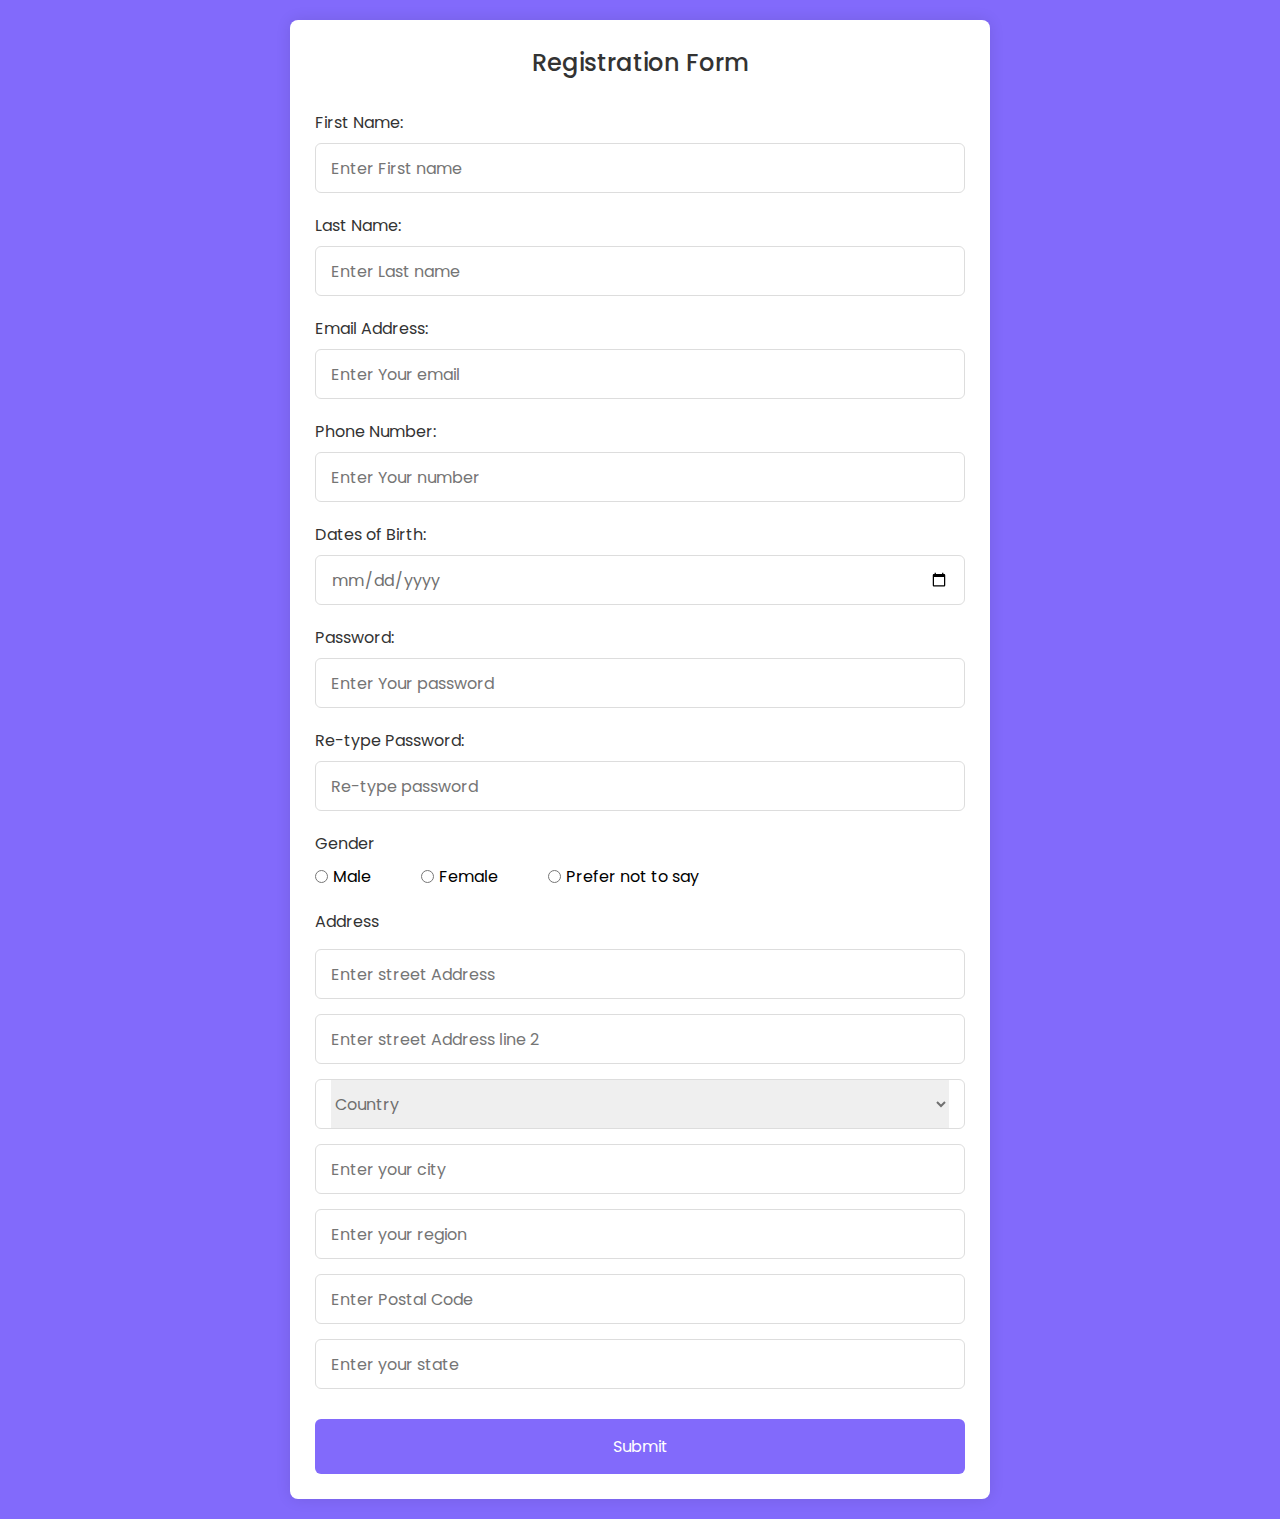
<file: form.html>
<!DOCTYPE html>
<html lang="en">
<head>
    <meta charset="UTF-8">
    <meta name="viewport" content="width=device-width, initial-scale=1.0">
    <title>Registration Form</title>
    <link rel="stylesheet" href="form.css">
    <link href="https://fonts.googleapis.com/css2?family=Poppins:wght@200&display=swap" rel="stylesheet">

</head>
<body>
    <section class="container">
        <header>Registration Form</header>
        <form action="#" class="form">
            <div class="input-box">
                <label> First Name:</label>
                <input type="text" placeholder="Enter First name" required> 
            </div>

            <div class="input-box">
                <label> Last Name:</label>
                <input type="text" placeholder="Enter Last name" required> 
            </div>

            <div class="column">
                <div class="input-box">
                <label> Email Address:</label>
                <input type="email" placeholder="Enter Your email" required> 
                </div>
            </div>

            <div class="input-box">
                <label> Phone Number:</label>
                <input type="number" placeholder="Enter Your number" required> 
            </div>

            <div class="input-box">
                <label> Dates of Birth:</label>
                <input type="date" placeholder="" required> 
            </div>

            <div class="input-box">
                <label> Password:</label>
                <input type="password" placeholder="Enter Your password" required> 
            </div>

            <div class="input-box">
                <label> Re-type Password:</label>
                <input type="password" placeholder="Re-type password" required> 
            </div>

            <div class="gender-box">
                <h3>Gender</h3>
                <div class="gender-option">
                    <div class="gender">
                    <input type="radio" id="check" name="gender">
                    <label for="check">Male</label>
                    </div>

                    <div class="gender">
                    <input type="radio"  id="check" name="gender">
                    <label for="check">Female</label>
                    </div>

                    <div class="gender">
                    <input type="radio" id="check" name="gender">
                    <label for="check">Prefer not to say</label>
                    </div>
                </div>
                
                <div class="input-box address">
                <label>Address</label>
                <input type="text" placeholder="Enter street Address" required> 
                <input type="text" placeholder="Enter street Address line 2" required>
                <div class="column">
                    <div class="select-box">
                        <select>
                            <option hidden>Country</option>
                            <option>United Kingdom</option>
                            <option>Napel</option>
                            <option>Uganda</option>
                            <option>United Kingdom</option>
                            <option>USA</option>
                            <option>Nigeria</option>
                            <option>China</option>
                            <option>Germany</option>
                            <option>Togo</option>
                            <option>Singapor</option>
                            <option>South Africa</option>
                        </select>
                    </div>
                </div>

                <input type="text" placeholder="Enter your city" required> 
                <input type="text" placeholder="Enter your region" required>
                <input type="number" placeholder="Enter Postal Code" required> 
                <input type="text" placeholder="Enter your state" required>
            </div>
                
          </div> 
          <button>Submit</button>         
        </form>
    </section>
</body>
</html>
</file>
<file: form.css>
@import url('https://fonts.googleapis.com/css2?family=Poppins:wght@200&display=swap" rel="stylesheet');

* {
    margin: 0;
    padding: 0;
    box-sizing: border-box;
    font-family: "Poppins", sans-serif;
}

body {
    min-height: 100vh;
    display: flex;
    align-items: center;
    justify-content: center;
    padding: 20px;
    background: rgb(130, 106, 251);
}

.container {
    position: relative;
    max-width: 700px;
    width: 100%;
    background: #fff;
    padding: 25px;
    border-radius: 8px;
    box-shadow: 0 0 15px rgba(0, 0, 0, 0.1);
}

.container header{
    font-size: 1.5rem;
    color: #333;
    font-weight: 500;
    text-align: center;
} 

.container .form {
    margin-top: 30px;
}

.form .input-box{
    width: 100%;
    margin-top:20px;
}

.input-box label{
    color: #333;
}

.form :where(.input-box input, .select-box) {
    position: relative;
    height: 50px;
    width: 100%;
    outline: none;
    font-size: 1rem;
    color: #707070;
    margin-top: 8px;
    border: 1px solid #ddd;
    border-radius: 6px;
    padding: 0 15px;
}

.form .column{
    display: flex;
    column-gap: 15px;
}

.form .gender-box {
    margin-top: 20px;
}

.gender-box h3{
    color: #333;
    font-size: 1rem;
    font-weight: 400;
    margin-bottom: 8px;
}

.gender input{
    accent-color:  rgb(88, 56, 250);
}

.form :where(.gender-option, .gender) {
    display: flex;
    align-items: center;
    column-gap: 50px;
    flex-wrap: wrap;
}

.form .gender {
    column-gap: 5px;
    
}

.form :where(.gender input, .gender label) {
    cursor: pointer;
}

.address :where(input, .select-box ) {
    margin-top: 15px;
}

.select-box select{
    height: 100%;
    width:100% ;
    outline: none;
    border: none;
    color: #707070;
    font-size: 1rem;
}

.form button{
    height: 55px;
    width: 100%;
    color: #fff;
    font-size: 1rem;
    border: none;
    margin-top: 30px;
    cursor: pointer;
    border-radius: 6px;
    transition: all 0.2s ease;
    font-weight: 400;
    background-color: rgb(130, 106, 251);
}

.form button:hover{
    background-color: rgb(88, 56, 250);
}
/* Responsive */
@media screen and (max-width: 500px) {
    .form .column{
        flex-wrap: wrap;
    }
    
}

.form :where(.gender-option, .gender) {
    row-gap: 15px;

}
</file>
